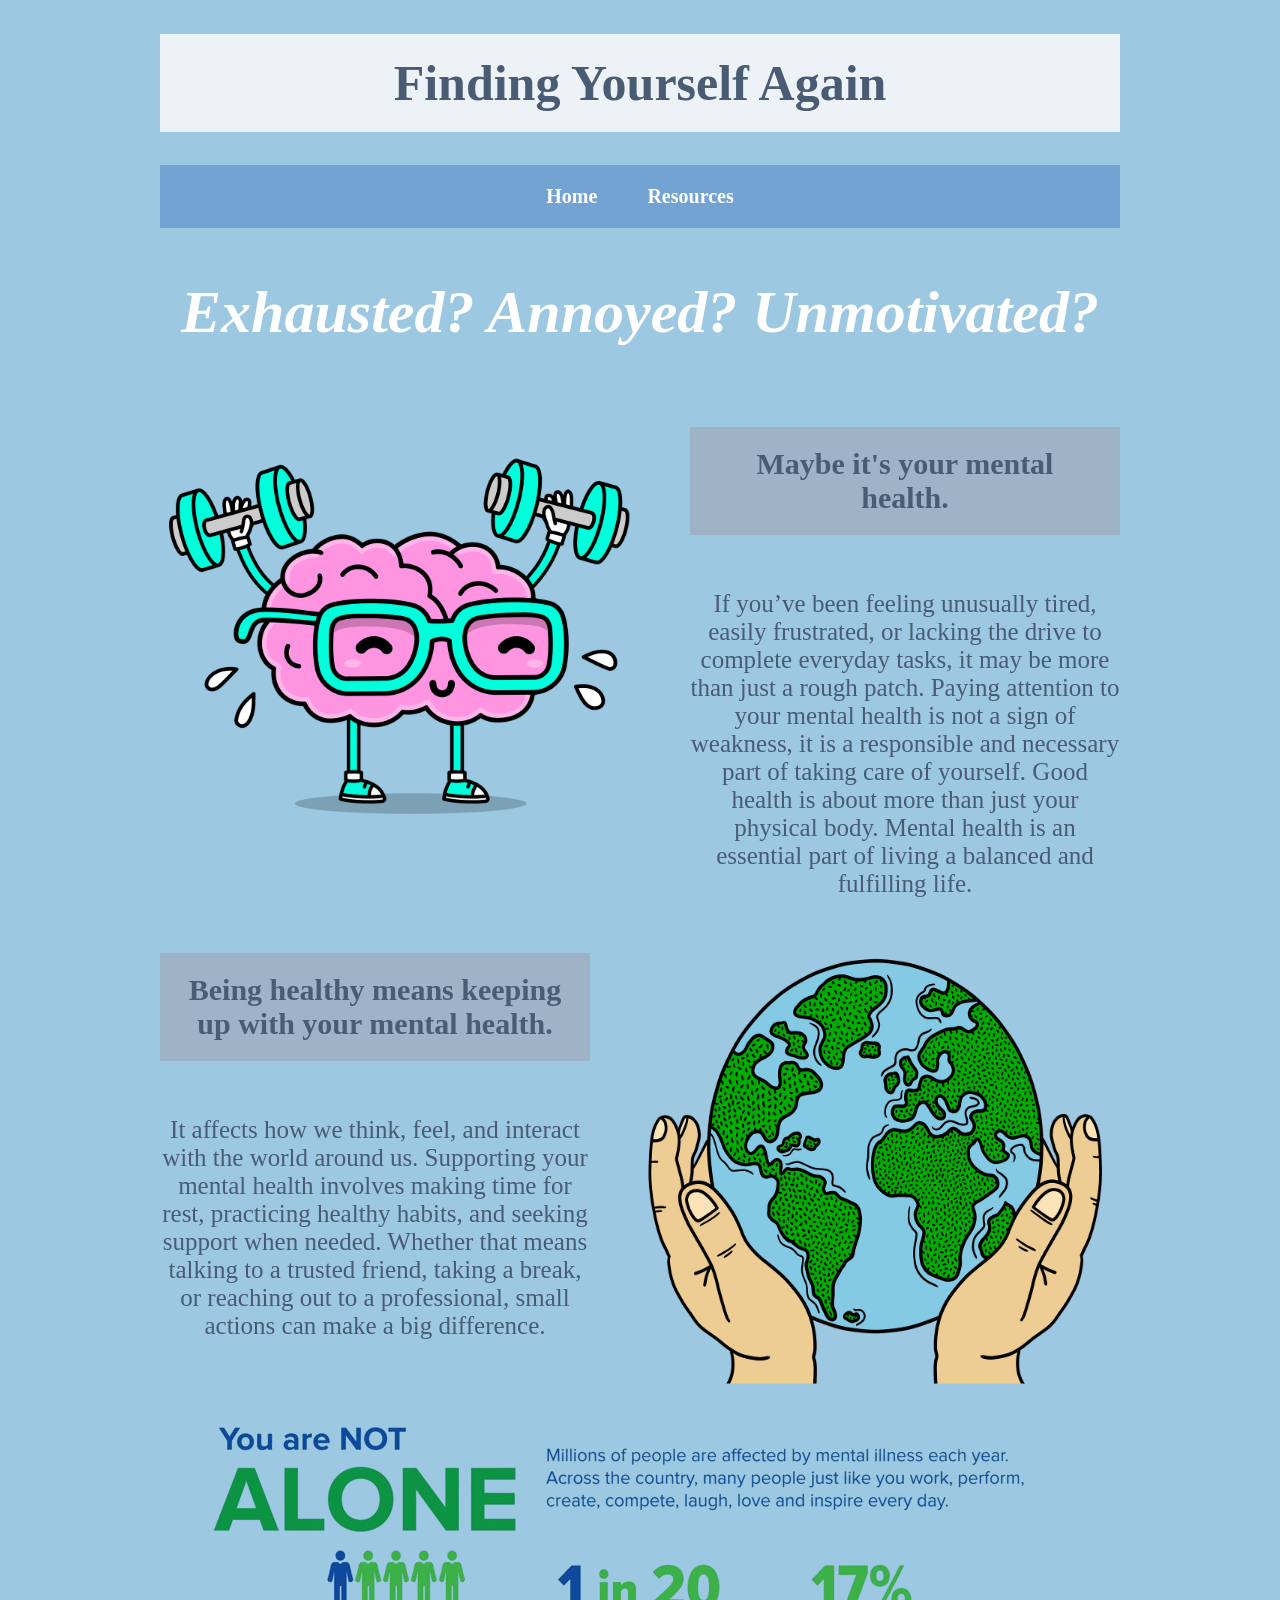
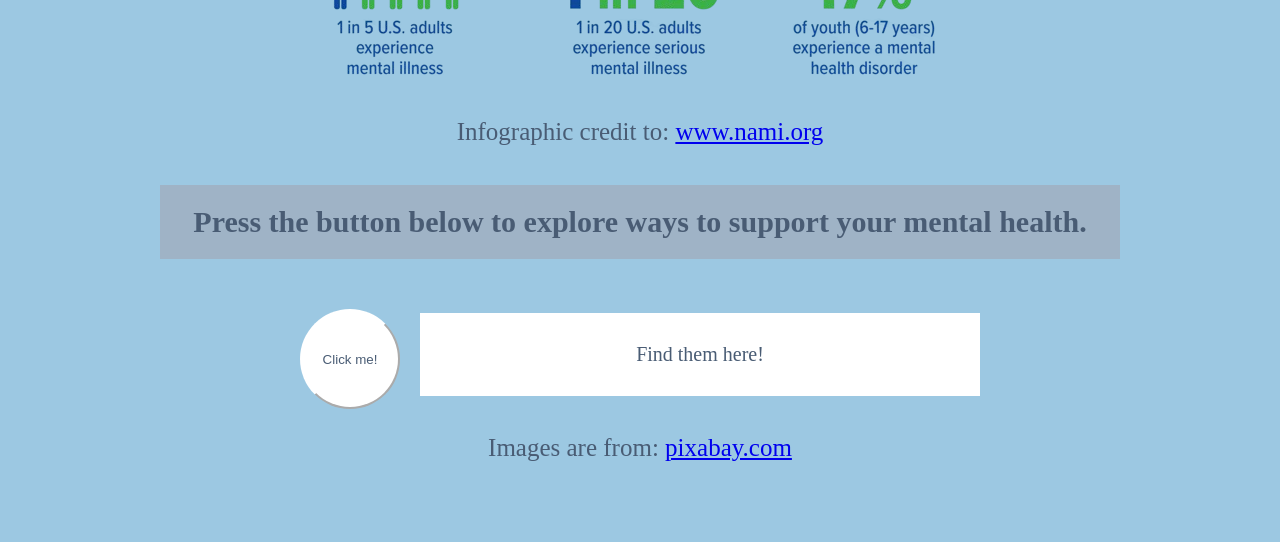
<file: index.html>
<!DOCTYPE html>
<html>
  <head>
    
    <title>Mental Health Awareness</title>
    <meta charset="utf-8" />
	  <meta http-equiv="X-UA-Compatible" content="IE=edge" />
	  <meta name="viewport" content="width=device-width, initial-scale=1" />

	  <!-- link the webpage's stylesheet -->
	  <link rel="stylesheet" href="/style.css" />

	  <!-- link the webpage's JavaScript file -->
	  <script src="/script.js" defer></script>

  </head>


  <!-- Heading -->
  <header>
    <h1> Finding Yourself Again </h1>
  </header>


  <!-- Navbar Elements -->
  <nav id="navbar"> 
    <ul id="nav-ul">
      <li class="nav-li"><a class="nav-lia" href="index.html">Home</a> </li>
      <li class="nav-li"><a class="nav-lia" href="resources.html">Resources</a> </li>
    
    </ul>
  </nav>

  <!-- Main subheading of index page -->
       <h2> <i>Exhausted? Annoyed? Unmotivated?</i></h2>

    <main>


      <!-- Elements of the first subheading, paragraph, and first image -->
      <div class = "flex-container">

        <img id="brain-pic" src="assets/brain.jpg" alt="A cartoonized version of a brain perfoming workouts">

        <div class="text-container">
          <h3>
            Maybe it's your mental health.
          </h3>
          
          <p> 
            If you’ve been feeling unusually tired, easily frustrated, or lacking the drive to complete everyday tasks, it may be more than just a rough patch. Paying attention to your mental health is not a sign of weakness, it is a responsible and necessary part of taking care of yourself.  Good health is about more than just your physical body. Mental health is an essential part of living a balanced and fulfilling life.
          </p>
        </div>

      </div>


      <!-- Elements of the second subheading, paragraph, and image -->
      <div class = "flex-container">
      
      <div class="text-container">
        <h3>
          Being healthy means keeping up with your mental health.
        </h3>
          
        <p> 
          It affects how we think, feel, and interact with the world around us. Supporting your mental health involves making time for rest, practicing healthy habits, and seeking support when needed. Whether that means talking to a trusted friend, taking a break, or reaching out to a professional, small actions can make a big difference. 
        </p>
      </div>

        <img id= "earth-pic" src="assets/earth.jpg" alt="A cartoonized version of hands holding the earth.">
      </div>


      <!-- Elements and infographic and credits to the source -->
      <img id = "long-infographic" src="assets/infographic.jpg" alt="An infographic with the text, You are not Alone with Alone in capital letters, with a small paragraph that reads, 'Millions of people are affected by mental illness each year. Across the country, many people like you, work, perform, create, compete, laugh, love and inspire each day.' Additional elements in the infographic include some statistics that read, '1 in 5 U.S. adults experience mental illness.', '1 in 20 U.S. adults experience serious mental illness', '17% of youth (6-17 years) experience a mental health disorder'.">

      <p>
        Infographic credit to: <a href = https://www.nami.org/about-mental-illness/mental-health-by-the-numbers/> www.nami.org </a>
        
      </p>

      <!-- Elements of the Key Feature: Fact Generator (Button and instructions) -->
      <h4>
        Press the button below to explore ways to support your mental health.
      </h4>

      
    <div style = "text-align: center; display: flex; align-items: center; justify-content: center; gap: 20px;">

      <button id="button"> Click me! </button>
      
      <p id = "fact-txt">
        Find them here!
      </p>
      
    </div>


      <!-- Credits to where images are taken from -->
      <p>
        Images are from: <a href = https://pixabay.com/> pixabay.com </a>

      </p>
      
    </main>
  </body>
</html>
</file>
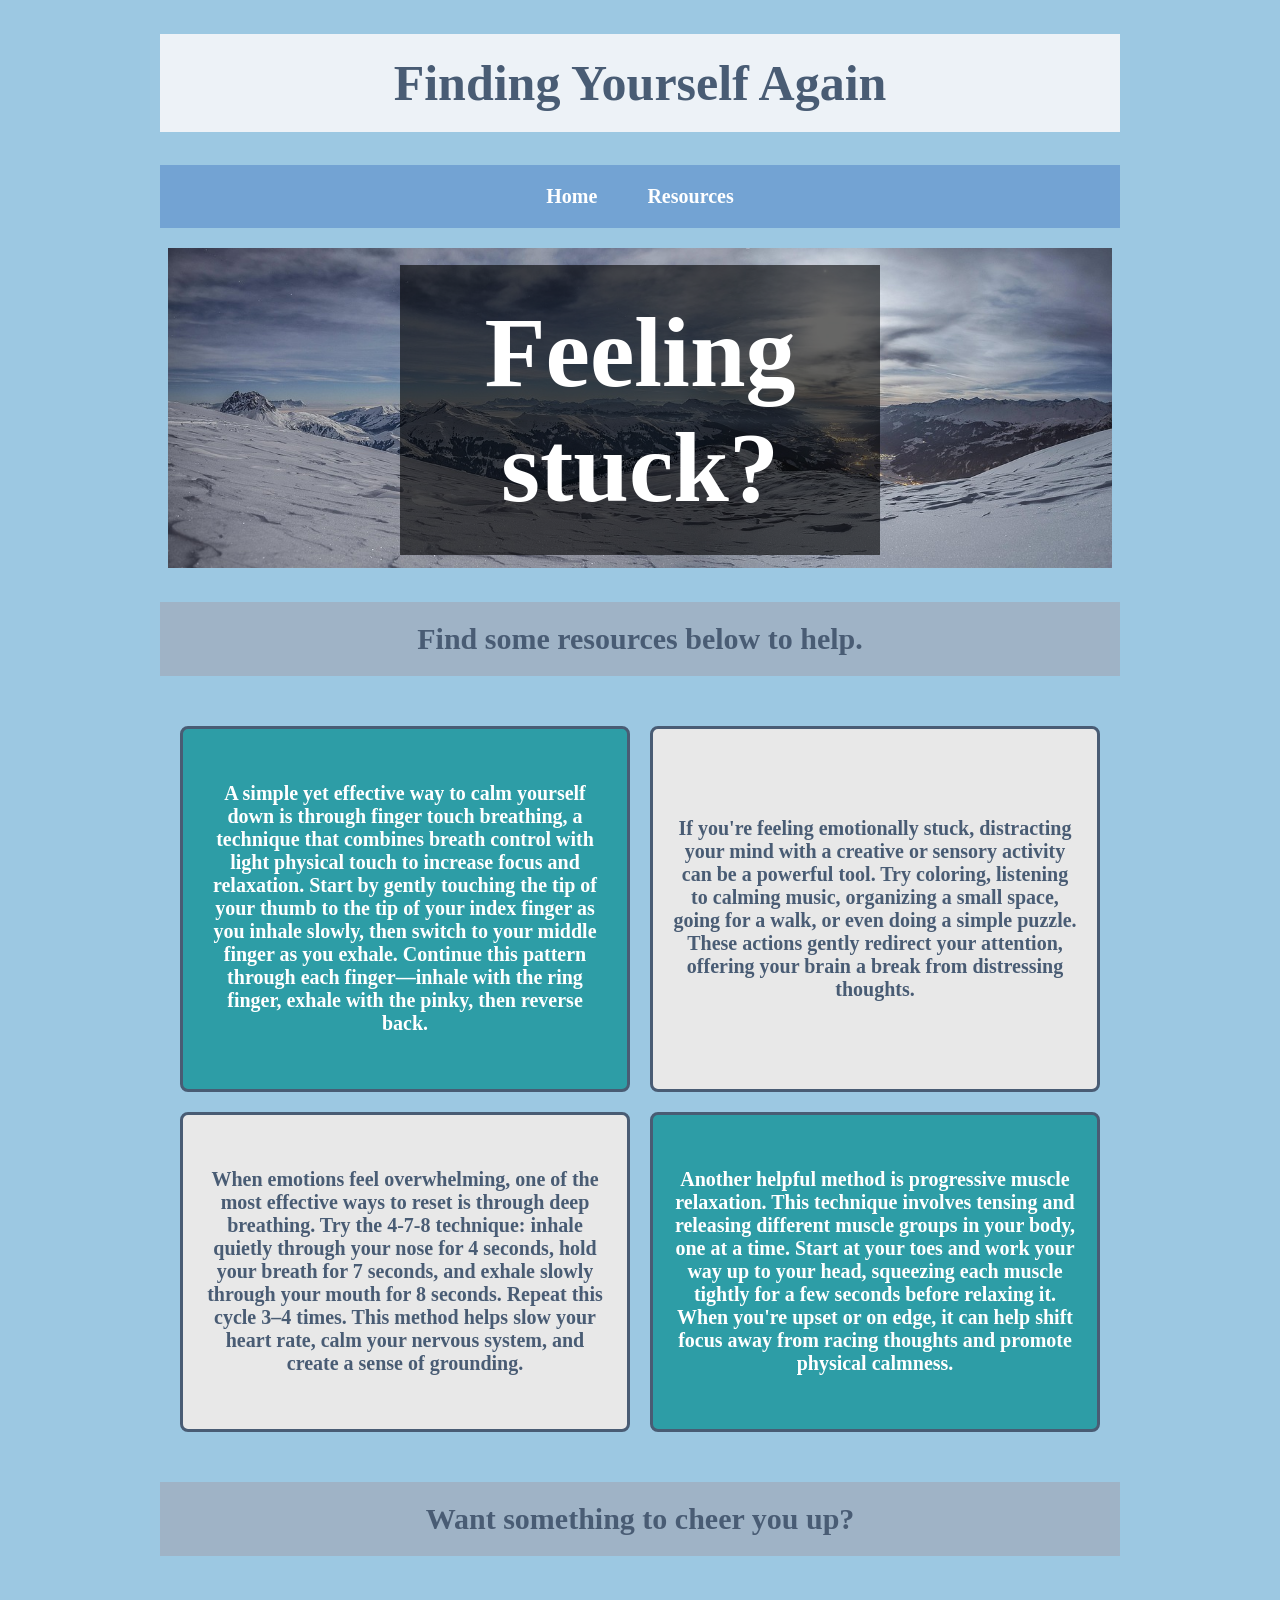
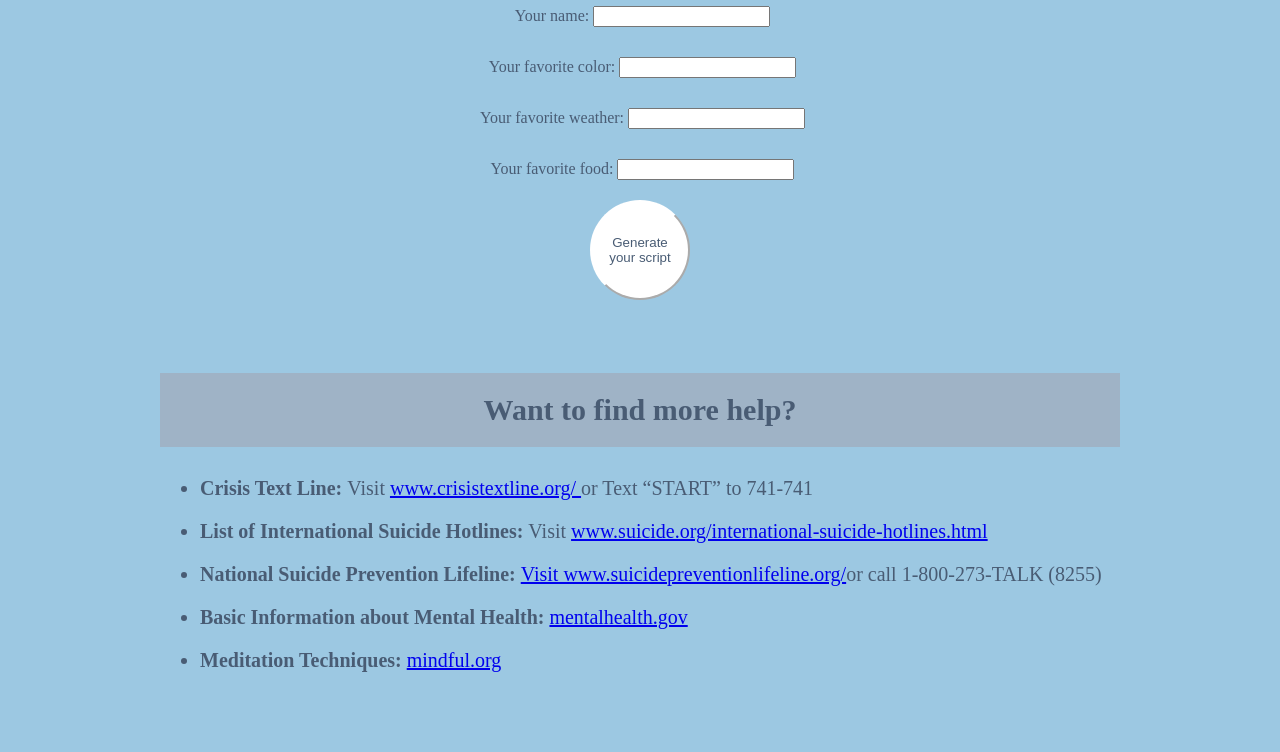
<file: rescources.html>
<!DOCTYPE html>
<html>
  <head>

    <title>Mental Health Awareness</title>
    <meta charset="utf-8" />
    <meta http-equiv="X-UA-Compatible" content="IE=edge" />
    <meta name="viewport" content="width=device-width, initial-scale=1" />

    <!-- link the webpage's stylesheet -->
    <link rel="stylesheet" href="/style.css" />

    <!-- link the webpage's JavaScript file -->
    <script src="/script.js" defer></script>

  </head>


  <header>
    <h1> Finding Yourself Again </h1>
  </header>

  <nav id="navbar"> 
    <ul id="nav-ul">
      <li class="nav-li"><a class="nav-lia" href="index.html">Home</a> </li>
      <li class="nav-li"><a class="nav-lia" href="resources.html">Resources</a> </li>

    </ul>
  </nav>

  <!-- Elements of the header over the image -->
  <div class = "headerContainer">
    <img id= "headerImg" src="assets/mountain.jpg" alt="A serene landscape of white, snow-capped mountains.">
    <div id="headerTxt"><strong> Feeling stuck? </strong></div> 
  </div>

  <!-- Elements of Resource columns -->
  <h3>
    Find some resources below to help.
  </h3>

  <!-- Grid layout for cards -->
  <div class="grid-container">
    <div class="card large-card">
      <h5> A simple yet effective way to calm yourself down is through finger touch breathing, a technique that combines breath control with light physical touch to increase focus and relaxation. Start by gently touching the tip of your thumb to the tip of your index finger as you inhale slowly, then switch to your middle finger as you exhale. Continue this pattern through each finger—inhale with the ring finger, exhale with the pinky, then reverse back. 
      </h5>
    </div>

    <div class="card question-card">
      <h5>
        If you're feeling emotionally stuck, distracting your mind with a creative or sensory activity can be a powerful tool. Try coloring, listening to calming music, organizing a small space, going for a walk, or even doing a simple puzzle. These actions gently redirect your attention, offering your brain a break from distressing thoughts. 
      </h5>
    </div>

    <div class="card other-card">
      <h5>When emotions feel overwhelming, one of the most effective ways to reset is through deep breathing. Try the 4-7-8 technique: inhale quietly through your nose for 4 seconds, hold your breath for 7 seconds, and exhale slowly through your mouth for 8 seconds. Repeat this cycle 3–4 times. This method helps slow your heart rate, calm your nervous system, and create a sense of grounding. </h5>
    </div>

    <div class="card large-card">
      <h5>Another helpful method is progressive muscle relaxation. This technique involves tensing and releasing different muscle groups in your body, one at a time. Start at your toes and work your way up to your head, squeezing each muscle tightly for a few seconds before relaxing it. When you're upset or on edge, it can help shift focus away from racing thoughts and promote physical calmness.</h5>

    </div>
    
  </div>


  <h3>
    Want something to cheer you up? 
  </h3>

  <div class="scriptQues">
    <div class="scriptItem">
      <label for="yourName">Your name: </label>
      <input type="text" id="name" >
    </div>

    <div class="scriptItem">
      <label for="yourColor">Your favorite color: </label>
      <input type="text" id="color" >
    </div>

    <div class="scriptItem">
      <label for="yourWeather"> Your favorite weather: </label>

      <input type="text" id="weather" >
    </div>

    <div class="scriptItem">
      <label for="yourFood"> Your favorite food: </label>

      <input type="text" id="food" >
    </div>

    <button id="scriptBtn">Generate your script</button>

    <br>
    <p id="scriptReturned"> 
    </p>
    <br/>

    <!-- Additional Resources -->
    <h3>
      Want to find more help? 
    </h3>

    <p>
      <ul id="resource-ul">
          <li> <strong> Crisis Text Line: </strong> Visit <a class="resource-link" href="https://www.crisistextline.org/"> www.crisistextline.org/ </a> or Text “START” to 741-741 </li>
          <li> <strong> List of International Suicide Hotlines:  </strong> Visit <a class="resource-link" href="http://www.suicide.org/international-suicide-hotlines.html"> www.suicide.org/international-suicide-hotlines.html </a></li>
          <li> <strong> National Suicide Prevention Lifeline: </strong> <a class="resource-link" href="https://988lifeline.org/?utm_source=google&utm_medium=web&utm_campaign=onebox"> Visit www.suicidepreventionlifeline.org/</a>or call 1-800-273-TALK (8255)</li>
          <li> <strong> Basic Information about Mental Health: </strong> <a class="resource-link" href="https://www.samhsa.gov/mental-health"> mentalhealth.gov </a></li>
          <li> <strong> Meditation Techniques: </strong> <a class="resource-link" href= "https://www.mindful.org/what-is-mindfulness/"> mindful.org </a> </li>
      </ul>
      </p>
</body>
</html>
</file>
<file: style.css>
/* Styling index.html /*
/* STYLE SECTIONING TAGS */
body {
   font-family: "Garamond", serif;
   text-align: center;
   margin-left: 10em;
   margin-right: 10em;
   background-color: #9CC8E2;
   color: #495c74;
   margin-bottom: 5em;

}

/* STYLE TEXT */
h1 {
     font-size: 50px;
     font-weight: 40px;
     padding: 20px;
     background-color: #edf2f7;
}

h2 {
  font-size: 60px;
  font-weight: 40px;
  color: white;
}

h3 {
   font-size: 30px;
   background-color: #9fb3c6;
   padding: 20px;
}

h4 {
   font-size: 30px;
   background-color: #9fb3c6;
   padding: 20px;
}

p {
   font-size: 25px;
}

#fact-txt {
   font-size: 20px;
   font-style: normal;
   text-align: center;
   background-color: #ffff;
   margin: 0;
   padding: 30px;
   flex: 1;
   max-width: 500px;


}

/* STYLE IMAGES */
.flex-container {
   display: flex;
   gap: 50px;
   justify-content: center;
}

.text-container {
   display: flex;
   flex-direction: column;
}

#long-infographic {
   text-align: center;
}

#brain-pic {
   height: 30em;
   width: 30em;
}

#earth-pic {
   height: 30em;
   width: 30em;
}

/* STYLE NAV BAR */
#navbar {
  text-align: center;
  font-size: 20px;
  background-color: #73a3d3;

}

#nav-ul {
  display: flex;
  justify-content: center;
  padding: 20px;
  gap: 50px;

}

.nav-li {
  display: inline;
}

.nav-lia { 
  font-weight: bold;
  color: white;
  text-decoration: none;
  font-size: 20px;
}

.nav-lia:hover {
  background: #ffff;
  color: #73a3d3;
  padding: 20px;
  transition: color 0.5s ease;
}

/* STYLE BUTTONS */
button {
   border-radius: 50%;
   height: 100px;
   width: 100px;
   margin-top: 10px;
   background-color: #ffff;
   color: #495c74;
   border-color: #ffff;
   flex-shrink: 0;
}

/* Styling Resources.html */

/* STYLING HEADER OVER IMAGE */
#headerTxt {
   position: absolute;
   top: 50%;
   left: 50%;
   transform: translate(-50%, -50%);
   font-size: 100px;
   font-weight: 20em;
   background-color: rgba(0, 0, 0, 0.6);
   padding: 30px;
}

#headerImg {
   height: 20em;
   width: 59em;
   opactiy: 50%;
}

.headerContainer {
   position: relative;
   text-align: center;
   color: #ffff;
}

/* STYLING RESOURCE LINKS */

#resource-ul {
   display: flex;
   flex-direction: column;
   justify-content: left;
   align-items: flex-start;
   font-size: 20px;
   gap: 20px;
}
.resource-link:hover {
   color: #ffff;
   transition: color 0.5s ease;
}

/* GRID LAYOUT FOR CARDS */
.grid-container {
   display: grid;
   grid-template-columns: 1fr 1fr;
   grid-template-rows: auto auto;
   gap: 20px;
   max-width: 1000px;
   margin: 0 auto;
   padding: 20px;
}

.card {
   border: 3px solid #495c74;
   border-radius: 8px;
   padding: 20px;
   display: flex;
   align-items: center;
   justify-content: center;
   text-align: center;
   min-height: 200px;
}

.large-card {
   background-color: #2D9DA6;
   color: white;
}

.question-card {
   background-color: #E8E8E8;
   color: #495c74;
}

.other-card {
   background-color: #E8E8E8;
   color: #495c74;
}

.card h2, .card h3 {
   margin: 0;
   background-color: transparent;
   padding: 0;
}

h5 {
   font-size: 20px;
}

/* STYLING TEXT INPUT FIELDS */

.scriptItem{
  margin-top: 10px;
  margin-bottom: 10px;
  margin-left: 15px;
  margin-right: 10px;

  padding-top: 20px;
  padding-left: 20px;
  padding-right: 20px;

}
</file>
